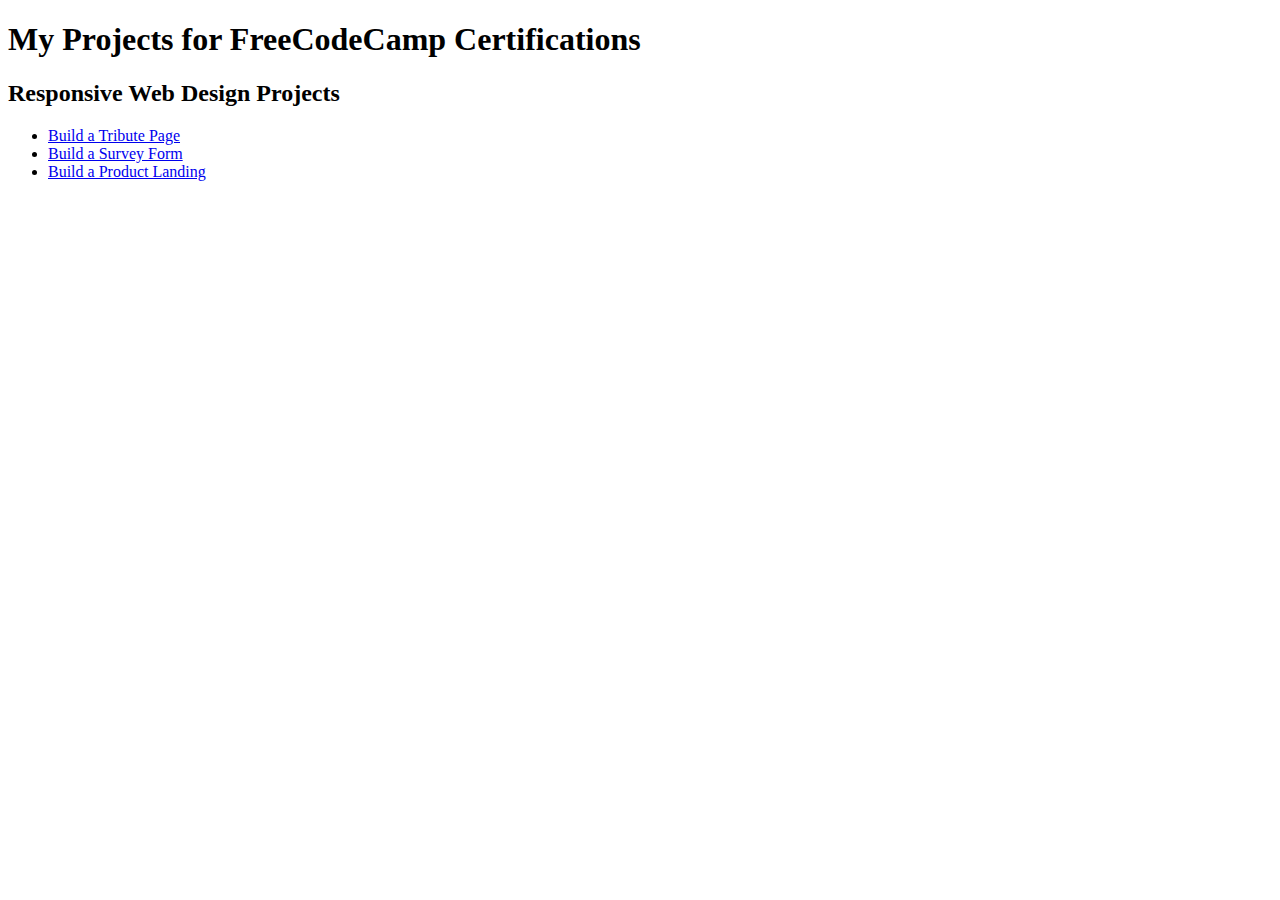
<file: index.html>
<!DOCTYPE html>
<html>
	<head>
	</head>
	<body>
		<h1>My Projects for FreeCodeCamp Certifications</h1>
		<h2>Responsive Web Design Projects</h2>
		<ul>
			<li><a href="./tribute/index.html">Build a Tribute Page</a></li>
			<li><a href="./survey/index.html">Build a Survey Form</a></li>
			<li><a href="./product/index.html">Build a Product Landing</a></li>
		</ul>
	</body>
</html>
</file>
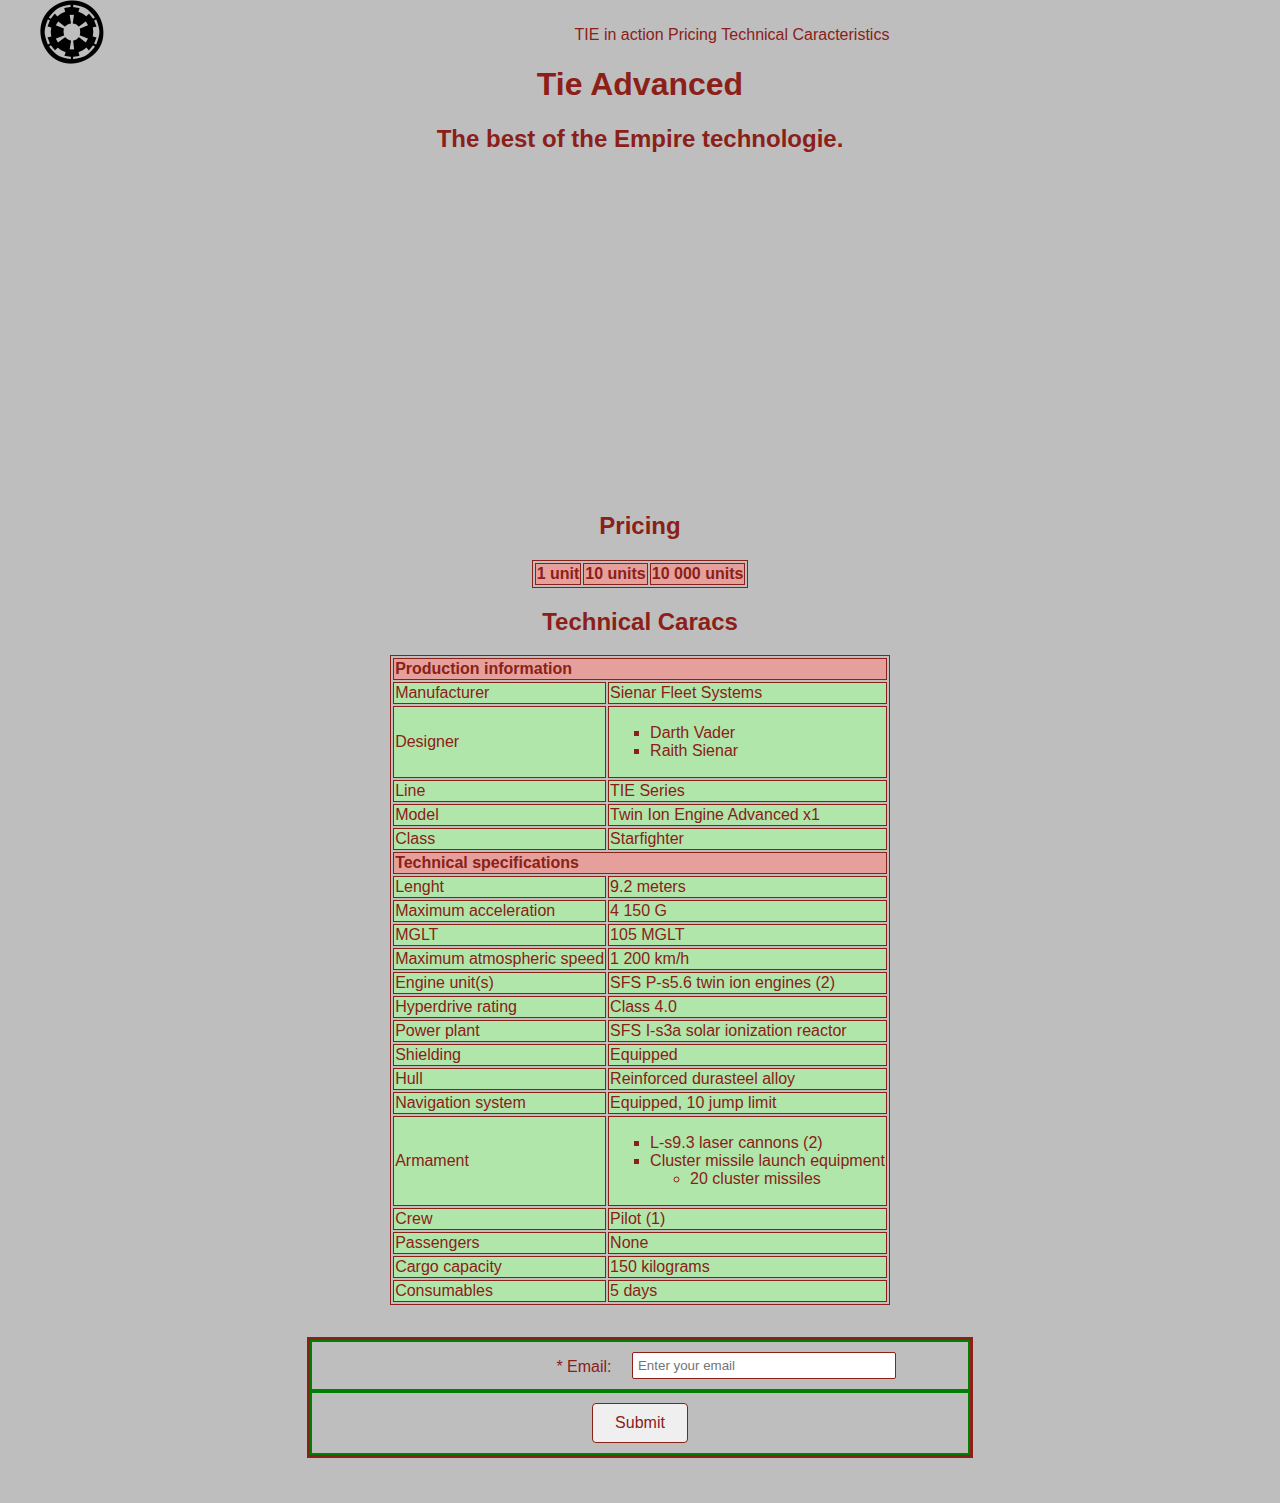
<file: product/index.html>
<!DOCTYPE html>
<html>
<head>
    <meta charset="utf-8" />
    <meta http-equiv="X-UA-Compatible" content="IE=edge">
    <title>Tie Advanced</title>
    <meta name="viewport" content="width=device-width, initial-scale=1">
    <link rel="stylesheet" type="text/css" media="screen" href="main.css" />
    <link rel="icon" href="images/empire-icon.png" />
    <script src="main.js"></script>
    <!-- script src="https://cdn.freecodecamp.org/testable-projects-fcc/v1/bundle.js"></script-->
</head>
<body>
    <header id="header" class="header">
        <div id="logo">
            <img id="header-img" src="./images/imperial-logo.png" alt="Imperial Logo" />
        </div>
        <nav id="nav-bar">
            <ul>
                <li><a href="#video" class="nav-link">TIE in action</a></li>
                <li><a href="#pricing" class="nav-link">Pricing</a></li>
                <li><a href="#technical" class="nav-link">Technical Caracteristics</a></li>
            </ul>
        </nav>
    </header>

    <div id="main">
        <div id="main-title">
            <h1>Tie Advanced</h1>
            <h2>The best of the Empire technologie.</h2>
        </div>
        <div id="video-container">
            <iframe id="video" height="315" src="https://www.youtube.com/embed/flemAAZyZgY" frameborder="0" allowfullscreen></iframe>
        </div>

        <div id="pricing">
                <h2>Pricing</h2>
                <table class='pricingTable'>
                    <tr>
                        <th>1 unit</th>
                        <th>10 units</th>
                        <th>10 000 units</th>
                    </tr>
                </table>
        </div>

        <div id="technical">
            <h2>Technical Caracs</h2>
            <table class='productTable'>
                <tr>
                    <th colspan="2">Production information</th>
                </tr>
                <tr>
                    <td>Manufacturer</td>
                    <td>Sienar Fleet Systems</td>
                </tr>
                <tr>
                    <td>Designer</td>
                    <td><ul type="square"><li>Darth Vader</li><li>Raith Sienar</li></ul></th>
                </tr>
                <tr><td>Line</td><td>TIE Series</td></tr>
                <tr><td>Model</td><td>Twin Ion Engine Advanced x1</td></tr>
                <tr><td>Class</td><td>Starfighter</td></tr>
                <tr><th colspan="2">Technical specifications</th></tr>
                <tr><td>Lenght</td><td>9.2 meters</td></tr>
                <tr><td>Maximum acceleration</td><td>4 150 G</td></tr>
                <tr><td>MGLT</td><td>105 MGLT</td></tr>
                <tr><td>Maximum atmospheric speed</td><td>1 200 km/h</td></tr>
                <tr><td>Engine unit(s)</td><td>SFS P-s5.6 twin ion engines (2)</td></tr>
                <tr><td>Hyperdrive rating</td><td>Class 4.0</td></tr>
                <tr><td>Power plant</td><td>SFS I-s3a solar ionization reactor</td></tr>
                <tr><td>Shielding</td><td>Equipped</td></tr>
                <tr><td>Hull</td><td>Reinforced durasteel alloy</td></tr>
                <tr><td>Navigation system</td><td>Equipped, 10 jump limit</td></tr>
                <tr>
                    <td>Armament</td>
                    <td>
                        <ul type="square">
                            <li>L-s9.3 laser cannons (2)</li>
                            <li>Cluster missile launch equipment</li>
                                <ul>
                                    <li>20 cluster missiles</li>
                                </ul>
                        </ul>
                    </td>
                </tr>
                <tr><td>Crew</td><td>Pilot (1)</td></tr>
                <tr><td>Passengers</td><td>None</td></tr>
                <tr><td>Cargo capacity</td><td>150 kilograms</td></tr>
                <tr><td>Consumables</td><td>5 days</td></tr>
            </table>
        </div>

        <div id="product-form">
            <form id="form" method="GET" action="https://www.freecodecamp.org/email-submit">
                <div class="rowForm">
                    <div class="labels">
                        <label id="email-label" for="email">* Email: </label>
                    </div>
                    <div class="fields">
                        <input type="email" name="email" id="email" class="input-field" placeholder="Enter your email" required>
                    </div>
                </div>
                <div class="rowForm">
                    <input type="submit" id="submit" value="Submit"></input>
                </div>
            </form>
        </div>
    </div>
</body>
</html>
</file>
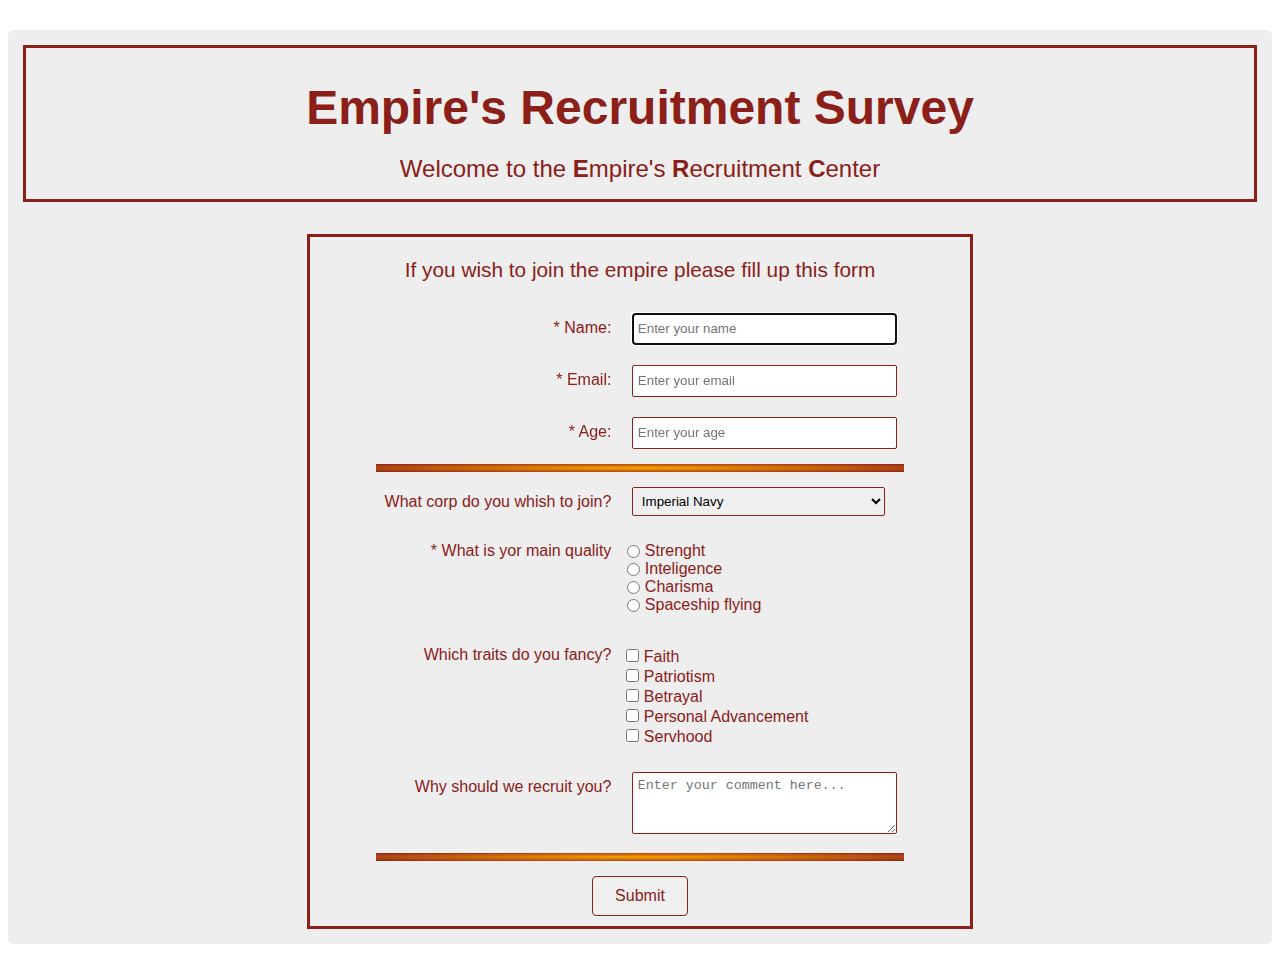
<file: survey/index.html>
<!DOCTYPE html>
<html>
<head>
    <meta charset="utf-8" />
    <meta http-equiv="X-UA-Compatible" content="IE=edge">
    <title>Survey Form for FreeCodeCamp</title>
    <meta name="viewport" content="width=device-width, initial-scale=1">
    <link rel="stylesheet" type="text/css" media="screen" href="main.css" />
    <link rel="icon" href="./images/empire-icon.png"
    <script src="main.js"></script>
    <!--<script src="https://cdn.freecodecamp.org/testable-projects-fcc/v1/bundle.js"></script>-->

</head>
<body>
    <header></header>
    <div id="main">
        <div id="title_holder">
            <h1 id="title">Empire's Recruitment Survey</h1>
            <div class="subtitle">Welcome to the <b>E</b>mpire's <b>R</b>ecruitment <b>C</b>enter</div>
        </div>
        <div id="main_form">
            <p id="description">
                If you wish to join the empire please fill up this form
            </p>
            <form id="survey-form" action="./index.html" method="GET">
                <div class="rowForm">
                    <div class="labels">
                        <label id="name-label" for="name">* Name: </label>
                    </div>
                    <div class="fields">
                        <input autofocus type="text" name="name" id="name" class="input-field" placeholder="Enter your name" required>
                    </div>
                </div>
                <div class="rowForm">
                    <div class="labels">
                        <label id="email-label" for="email">* Email: </label>
                    </div>
                    <div class="fields">
                        <input type="email" name="email" id="email" class="input-field" placeholder="Enter your email" required>
                    </div>
                </div>
                <div class="rowForm">
                    <div class="labels">
                        <label id="number-label" for="age">* Age: </label>
                    </div>
                    <div class="fields">
                        <input type="number" name="age" id="number" class="input-field" placeholder="Enter your age" min="21" max="30" required>
                    </div>
                </div>

                <hr/>

                <div class="rowForm">
                    <div class="labels">
                        <label id="corp-label" for="corp">What corp do you whish to join? </label>
                    </div>
                    <div class="fields">
                        <select id="dropdown" name="corp" class="dropdown">
                            <option disabled value="">Select a Corp</option>
                            <option value="navy">Imperial Navy</option>
                            <option value="research">Imperial Department of Military Research</option>
                            <option value="diplomatics">Imperial Diplomatic Corps</option>
                            <option value="engineer">Imperial Engineering Corps</option>
                            <option value="survey">Imperial Survey Corps</option>
                            <option value="exploration">Imperial Exploration Corps</option>
                            <option value="surgical">Imperial Surgical Corps</option>
                            <option value="army">Imperial Army</option>
                        </select>
                    </div>
                </div>
                <div class="rowForm">
                    <div class="labels">
                        <label for="radio-buttons" id="radio-label">* What is yor main quality</label>
                    </div>
                    <div class="fields">
                        <ul class="radio-list">
                            <li class="radio"><label>Strenght<input name="radio-buttons" value="1"  type="radio" class="userRatings" ></label></li>
                            <li class="radio"><label>Inteligence<input name="radio-buttons" value="2"  type="radio" class="userRatings" ></label></li>
                            <li class="radio"><label>Charisma<input name="radio-buttons" value="3"  type="radio" class="userRatings" ></label></li>
                            <li class="radio"><label>Spaceship flying<input name="radio-buttons" value="4"  type="radio" class="userRatings" ></label></li>
                        </ul>
                    </div>
                </div>

                <div class="rowForm">
                    <div class="labels">
                        <label>Which traits do you fancy?</label>
                    </div>
                    <div class="fields">
                        <ul class="preferences">
                            <li class="checkbox"><label><input name="prefer" value="1" type="checkbox" class="userRatings2">Faith</label></li>
                            <li class="checkbox"><label><input name="prefer" value="2" type="checkbox" class="userRatings2">Patriotism</label></li>
                            <li class="checkbox"><label><input name="prefer" value="3" type="checkbox" class="userRatings2">Betrayal</label></li>
                            <li class="checkbox"><label><input name="prefer" value="4" type="checkbox" class="userRatings2">Personal Advancement</label></li>
                            <li class="checkbox"><label><input name="prefer" value="5" type="checkbox" class="userRatings2">Servhood</label></li>
                        </ul>
                    </div>
                </div>

                <div class="rowForm">
                    <div class="labels">
                        <label for="comments">Why should we recruit you?</label>
                    </div>
                    <div class="fields">
                        <textarea id="comments" class="input-field" style="height:50px;resize:vertical;" name="comment" placeholder="Enter your comment here..."></textarea>
                    </div>
                </div>

                <hr/>

                <div class="rowForm">
                    <button type="submit" id="submit">Submit</button>
                </div>
            </form>
        </div>
    </div>
    <footer></footer>
</body>
</html>
</file>
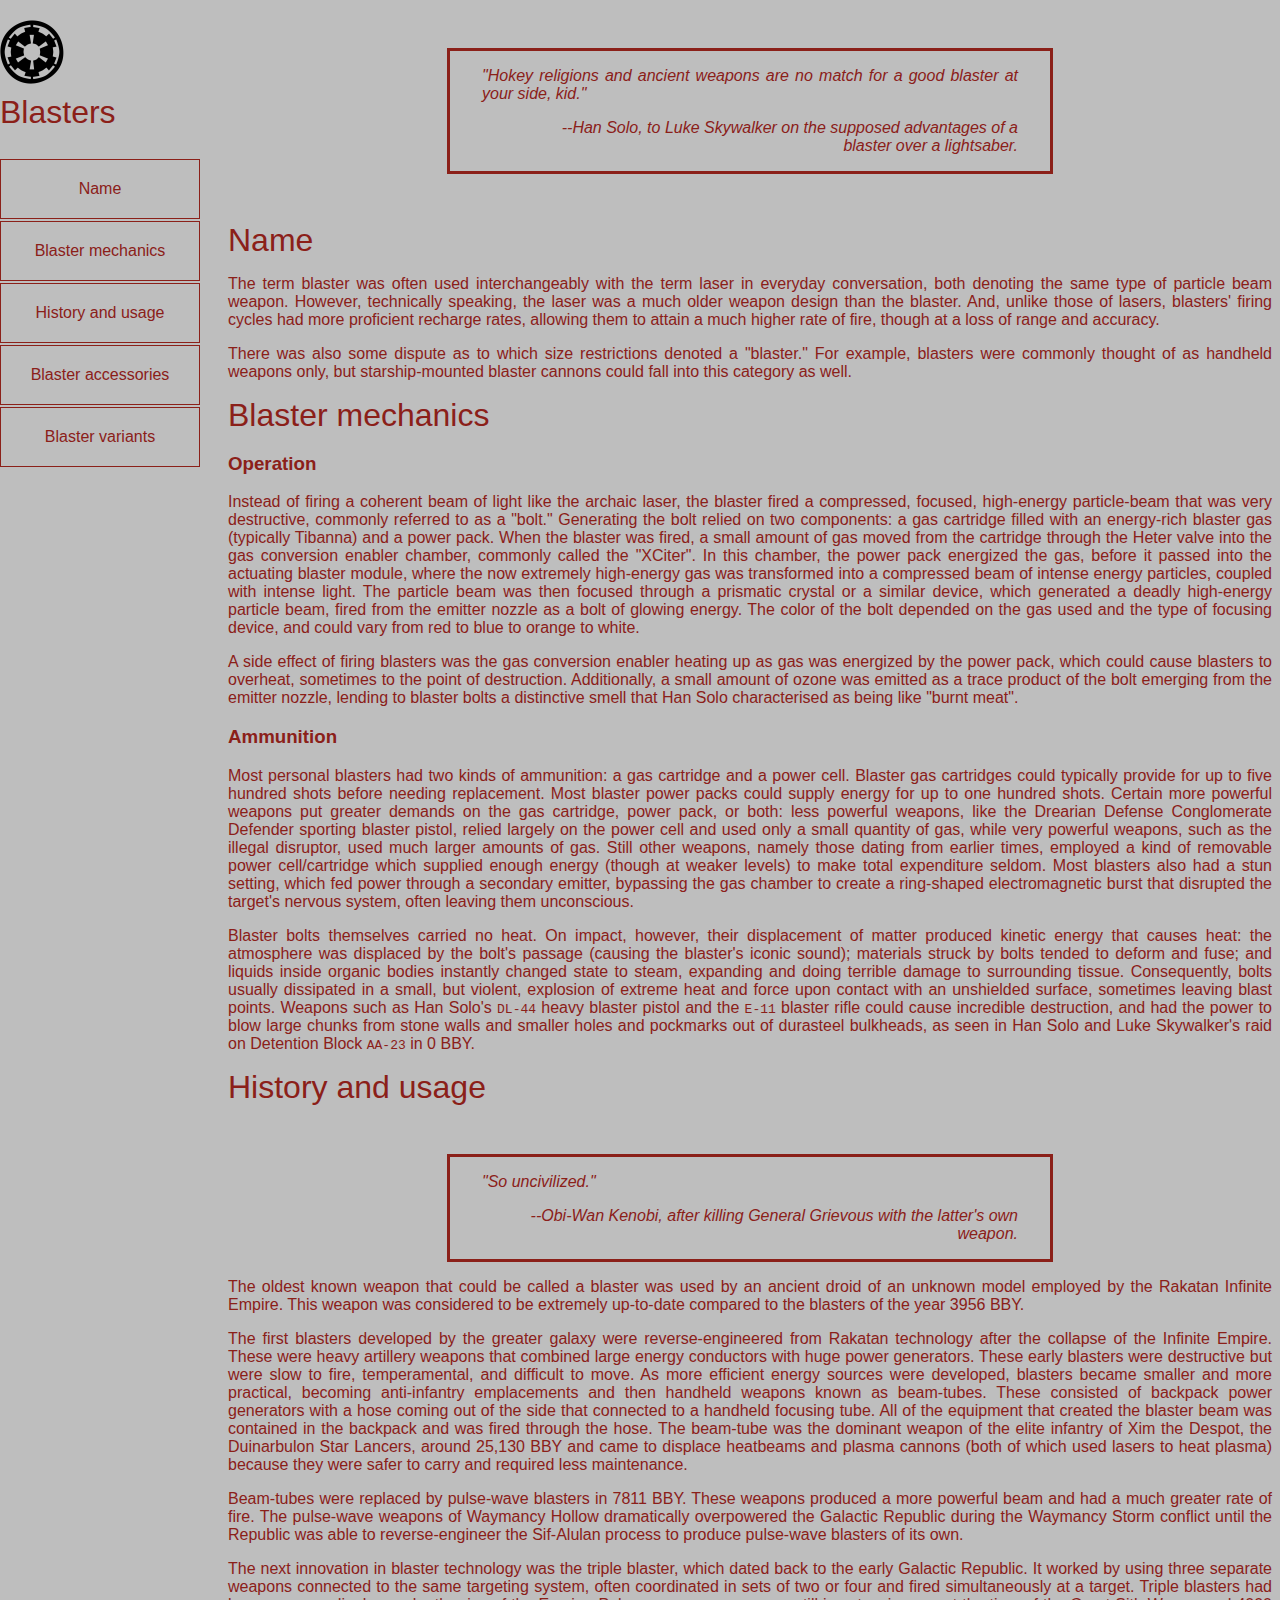
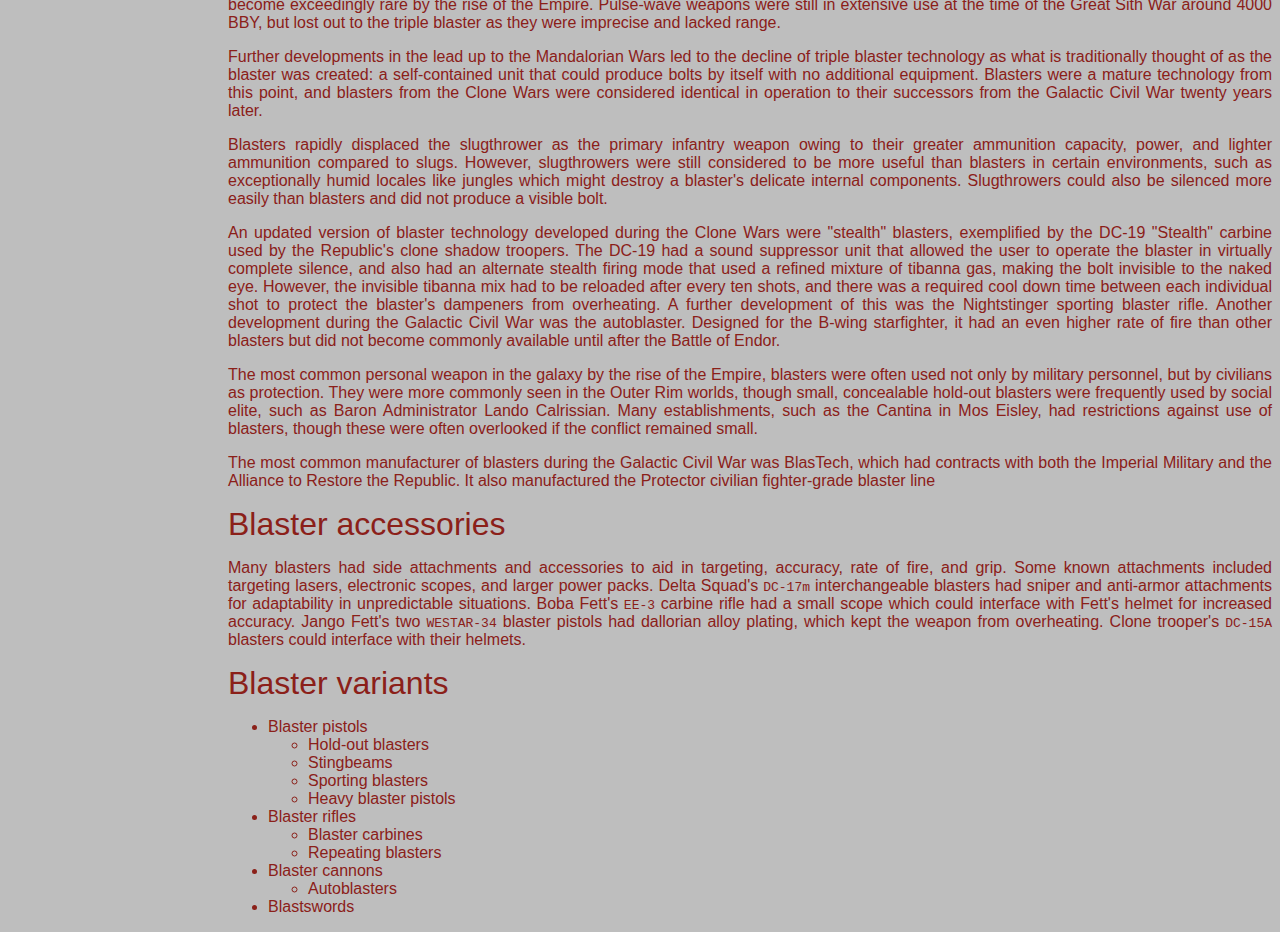
<file: technicaldoc/index.html>
<!DOCTYPE html>
<html>
<head>
    <meta charset="utf-8" />
    <meta http-equiv="X-UA-Compatible" content="IE=edge">
    <title>Tie Advanced</title>
    <meta name="viewport" content="width=device-width, initial-scale=1">
    <link rel="stylesheet" type="text/css" media="screen" href="main.css" />
    <link rel="icon" href="images/empire-icon.png" />
    <script src="main.js"></script>
    <script src="https://cdn.freecodecamp.org/testable-projects-fcc/v1/bundle.js"></script>
</head>
<body>
    <div id="header" class="header">
        <div id="logo">
            <img id="header-img" src="./images/imperial-logo.png" alt="Imperial Logo" />
        </div>
        <nav id="navbar">
            <header>Blasters</header>
            <ul>
                <li><a href="#Name" class="nav-link">Name</a></li>
                <li><a href="#Blaster_mechanics" class="nav-link">Blaster mechanics</a></li>
                <li><a href="#History_and_usage" class="nav-link">History and usage</a></li>
                <li><a href="#Blaster_accessories" class="nav-link">Blaster accessories</a></li>
                <li><a href="#Blaster_variants" class="nav-link">Blaster variants</a></li>
            </ul>
        </nav>
    </div>

    <div class="introduction">
        <blockquote>
            <p>"Hokey religions and ancient weapons are no match for a good blaster at your side, kid."</p>
            <div class="quoter">--Han Solo, to Luke Skywalker on the supposed advantages of a blaster over a lightsaber.</div>
        </blockquote>
    </div>

    <main id="main-doc">
        <section class="main-section" id="Name">
            <header>Name</header>
            <p>The term blaster was often used interchangeably with the term laser in everyday conversation, both denoting the same type of particle beam
            weapon. However, technically speaking, the laser was a much older weapon design than the blaster. And, unlike those of lasers, blasters'
            firing cycles had more proficient recharge rates, allowing them to attain a much higher rate of fire, though at a loss of range and accuracy.</p>

            <p>There was also some dispute as to which size restrictions denoted a "blaster." For example, blasters were commonly thought of as
            handheld weapons only, but starship-mounted blaster cannons could fall into this category as well.</p>
        </section>
        <section class="main-section" id="Blaster_mechanics">
            <header>Blaster mechanics</header>
            <h3>Operation</h3>
            <p>Instead of firing a coherent beam of light like the archaic laser, the blaster fired a compressed, focused, high-energy particle-beam
            that was very destructive, commonly referred to as a "bolt." Generating the bolt relied on two components: a gas cartridge filled
            with an energy-rich blaster gas (typically Tibanna) and a power pack. When the blaster was fired, a small amount of gas moved from the
            cartridge through the Heter valve into the gas conversion enabler chamber, commonly called the "XCiter". In this chamber, the power
            pack energized the gas, before it passed into the actuating blaster module, where the now extremely high-energy gas was transformed
            into a compressed beam of intense energy particles, coupled with intense light. The particle beam was then focused through a prismatic
            crystal or a similar device, which generated a deadly high-energy particle beam, fired from the emitter nozzle as a bolt of glowing
            energy. The color of the bolt depended on the gas used and the type of focusing device, and could vary from red to blue to orange to
            white.</p>

            <p>A side effect of firing blasters was the gas conversion enabler heating up as gas was energized by the power pack, which could cause
            blasters to overheat, sometimes to the point of destruction. Additionally, a small amount of ozone was emitted as a trace product of
            the bolt emerging from the emitter nozzle, lending to blaster bolts a distinctive smell that Han Solo characterised as being like "burnt
            meat".</p>

            <h3>Ammunition</h3>
            <p>Most personal blasters had two kinds of ammunition: a gas cartridge and a power cell. Blaster gas cartridges could typically provide
            for up to five hundred shots before needing replacement. Most blaster power packs could supply energy for up to one hundred shots.
            Certain more powerful weapons put greater demands on the gas cartridge, power pack, or both: less powerful weapons, like the Drearian
            Defense Conglomerate Defender sporting blaster pistol, relied largely on the power cell and used only a small quantity of gas, while
            very powerful weapons, such as the illegal disruptor, used much larger amounts of gas. Still other weapons, namely those dating from
            earlier times, employed a kind of removable power cell/cartridge which supplied enough energy (though at weaker levels) to make total
            expenditure seldom. Most blasters also had a stun setting, which fed power through a secondary emitter, bypassing the gas chamber to
            create a ring-shaped electromagnetic burst that disrupted the target's nervous system, often leaving them unconscious.</p>

            <p>Blaster bolts themselves carried no heat. On impact, however, their displacement of matter produced kinetic energy that causes heat: the atmosphere
            was displaced by the bolt's passage (causing the blaster's iconic sound); materials struck by bolts tended to deform and fuse; and liquids
            inside organic bodies instantly changed state to steam, expanding and doing terrible damage to surrounding tissue. Consequently, bolts usually
            dissipated in a small, but violent, explosion of extreme heat and force upon contact with an unshielded surface, sometimes leaving blast points.
            Weapons such as Han Solo's <code>DL-44</code> heavy blaster pistol and the <code>E-11</code> blaster rifle could cause incredible destruction, and had the power to blow
            large chunks from stone walls and smaller holes and pockmarks out of durasteel bulkheads, as seen in Han Solo and Luke Skywalker's raid on
            Detention Block <code>AA-23</code> in 0 BBY.</p>
        </section>
        <section class="main-section" id="History_and_usage">
            <header>History and usage</header>
            <blockquote class="citation">
                <p>"So uncivilized."</p>
                <div class="quoter">--Obi-Wan Kenobi, after killing General Grievous with the latter's own weapon.</div>
            </blockquote>
            <p>The oldest known weapon that could be called a blaster was used by an ancient droid of an unknown model employed by the Rakatan
            Infinite Empire. This weapon was considered to be extremely up-to-date compared to the blasters of the year 3956 BBY.</p>

            <p>The first blasters developed by the greater galaxy were reverse-engineered from Rakatan technology after the collapse of the Infinite Empire.
                These were heavy artillery weapons that combined large energy conductors with huge power generators. These early blasters were destructive
                but were slow to fire, temperamental, and difficult to move. As more efficient energy sources were developed, blasters became smaller and
                more practical, becoming anti-infantry emplacements and then handheld weapons known as beam-tubes. These consisted of backpack power
                generators with a hose coming out of the side that connected to a handheld focusing tube. All of the equipment that created the blaster beam
                was contained in the backpack and was fired through the hose. The beam-tube was the dominant weapon of the elite infantry of Xim the Despot,
                the Duinarbulon Star Lancers, around 25,130 BBY and came to displace heatbeams and plasma cannons (both of which used lasers to heat plasma)
                because they were safer to carry and required less maintenance.</p>
            <p>Beam-tubes were replaced by pulse-wave blasters in 7811 BBY. These weapons produced a more powerful beam and had a much greater rate of fire.
                The pulse-wave weapons of Waymancy Hollow dramatically overpowered the Galactic Republic during the Waymancy Storm conflict until the Republic
                was able to reverse-engineer the Sif-Alulan process to produce pulse-wave blasters of its own.</p>
            <p>The next innovation in blaster technology was the triple blaster, which dated back to the early Galactic Republic. It worked by using three
                separate weapons connected to the same targeting system, often coordinated in sets of two or four and fired simultaneously at a target.
                Triple blasters had become exceedingly rare by the rise of the Empire. Pulse-wave weapons were still in extensive use at the time of the
                Great Sith War around 4000 BBY, but lost out to the triple blaster as they were imprecise and lacked range.</p>
            <p>Further developments in the lead up to the Mandalorian Wars led to the decline of triple blaster technology as what is traditionally thought
                of as the blaster was created: a self-contained unit that could produce bolts by itself with no additional equipment. Blasters were a mature
                technology from this point, and blasters from the Clone Wars were considered identical in operation to their successors from the Galactic Civil
                War twenty years later.</p>
            <p>Blasters rapidly displaced the slugthrower as the primary infantry weapon owing to their greater ammunition capacity, power, and lighter
                ammunition compared to slugs. However, slugthrowers were still considered to be more useful than blasters in certain environments, such as
                exceptionally humid locales like jungles which might destroy a blaster's delicate internal components. Slugthrowers could also be silenced
                more easily than blasters and did not produce a visible bolt.</p>
            <p>An updated version of blaster technology developed during the Clone Wars were "stealth" blasters, exemplified by the DC-19 "Stealth" carbine
                used by the Republic's clone shadow troopers. The DC-19 had a sound suppressor unit that allowed the user to operate the blaster in
                virtually complete silence, and also had an alternate stealth firing mode that used a refined mixture of tibanna gas, making the bolt
                invisible to the naked eye. However, the invisible tibanna mix had to be reloaded after every ten shots, and there was a required cool down
                time between each individual shot to protect the blaster's dampeners from overheating. A further development of this was the Nightstinger
                sporting blaster rifle. Another development during the Galactic Civil War was the autoblaster. Designed for the B-wing starfighter, it had
                an even higher rate of fire than other blasters but did not become commonly available until after the Battle of Endor.</p>
            <p>The most common personal weapon in the galaxy by the rise of the Empire, blasters were often used not only by military personnel, but by
                civilians as protection. They were more commonly seen in the Outer Rim worlds, though small, concealable hold-out blasters were frequently
                used by social elite, such as Baron Administrator Lando Calrissian. Many establishments, such as the Cantina in Mos Eisley, had restrictions
                against use of blasters, though these were often overlooked if the conflict remained small.</p>
            <p>The most common manufacturer of blasters during the Galactic Civil War was BlasTech, which had contracts with both the Imperial Military and
                the Alliance to Restore the Republic. It also manufactured the Protector civilian fighter-grade blaster line</p>
        </section>
        <section class="main-section" id="Blaster_accessories">
            <header>Blaster accessories</header>
            <p>Many blasters had side attachments and accessories to aid in targeting, accuracy, rate of fire, and grip. Some known attachments
                included targeting lasers, electronic scopes, and larger power packs. Delta Squad's <code>DC-17m</code> interchangeable blasters had sniper and
                anti-armor attachments for adaptability in unpredictable situations. Boba Fett's <code>EE-3</code> carbine rifle had a small scope which could
                interface with Fett's helmet for increased accuracy. Jango Fett's two <code>WESTAR-34</code> blaster pistols had dallorian alloy plating, which
                kept the weapon from overheating. Clone trooper's <code>DC-15A</code> blasters could interface with their helmets.</p>
        </section>
        <section class="main-section" id="Blaster_variants">
            <header>Blaster variants</header>
            <ul>
                <li>Blaster pistols</li>
                <ul>
                    <li>Hold-out blasters</li>
                    <li>Stingbeams</li>
                    <li>Sporting blasters</li>
                    <li>Heavy blaster pistols</li>
                </ul>
                <li>Blaster rifles</li>
                <ul>
                    <li>Blaster carbines</li>
                    <li>Repeating blasters</li>
                </ul>
                <li>Blaster cannons</li>
                <ul>
                    <li>Autoblasters</li>
                </ul>
                <li>Blastswords</li>
            </ul>
        </section>
    </main>
</body>
</html>
</file>
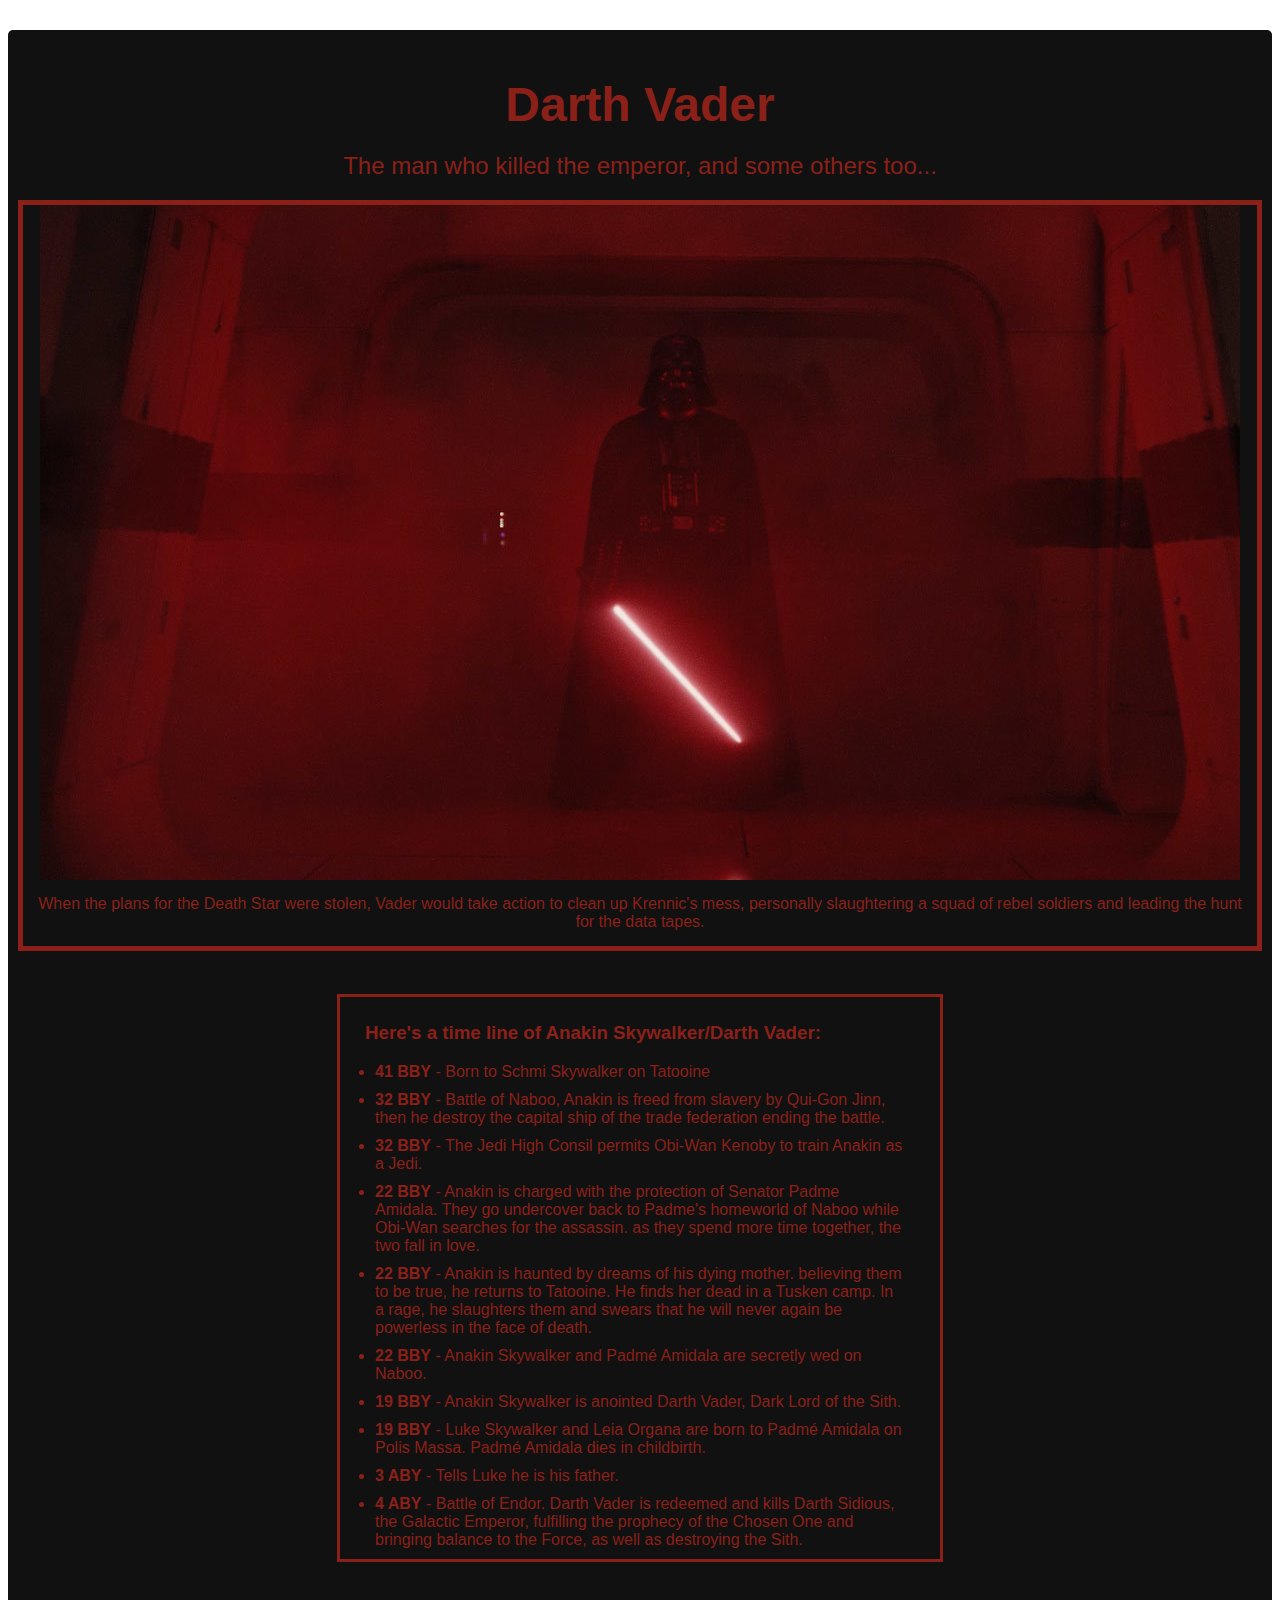
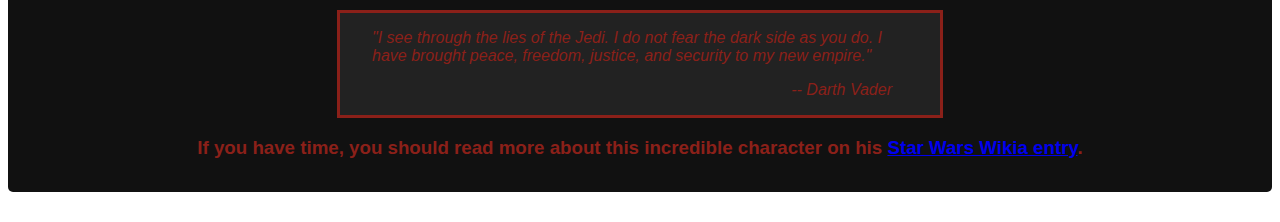
<file: tribute/index.html>
<!DOCTYPE <!DOCTYPE html>
<html>
<head>
    <meta charset="utf-8" />
    <meta http-equiv="X-UA-Compatible" content="IE=edge">
    <title>Tribute Page for FreeCodeCamp</title>
    <meta name="viewport" content="width=device-width, initial-scale=1">
    <link rel="stylesheet" type="text/css" media="screen" href="main.css" />
    <link rel="icon" href="./images/dv-icon.png">
    <!-- <script src="https://cdn.freecodecamp.org/testable-projects-fcc/v1/bundle.js"></script> -->
    <script src="main.js"></script>
</head>
<body>
    <header>

    </header>
    <div id="main">
        <h1 id="title">Darth Vader</h1>
        <div class="subtitle">The man who killed the emperor, and some others too...</div>
        <div id="img-div">
          <img id="image" src="./images/vader-rogue-one.jpeg" alt "Vader with a glowing red lightsaber">
          <div id="img-caption">
            When the plans for the Death Star were stolen, Vader would take action to clean up Krennic's mess, personally slaughtering a squad of rebel soldiers and leading the hunt for the data tapes.
          </div>
        </div>
        <div id="tribute-info">
            <div id="timeline">
                <ul class="timeline">
                    <h3 id="headline">Here's a time line of Anakin Skywalker/Darth Vader:</h3>
                    <li><strong>41 BBY</strong> - Born to Schmi Skywalker on Tatooine</li>
                    <li><strong>32 BBY</strong> - Battle of Naboo, Anakin is freed from slavery by Qui-Gon Jinn, then he destroy the capital ship of the trade federation ending the battle.</li>
                    <li><strong>32 BBY</strong> - The Jedi High Consil permits Obi-Wan Kenoby to train Anakin as a Jedi.</li>
                    <li><strong>22 BBY</strong> - Anakin is charged with the protection of Senator Padme Amidala. They go undercover back to Padme's homeworld of Naboo while Obi-Wan searches for the assassin. as they spend more time together, the two fall in love.</li>
                    <li><strong>22 BBY</strong> - Anakin is haunted by dreams of his dying mother. believing them to be true, he returns to Tatooine. He finds her dead in a Tusken camp. In a rage, he slaughters them and swears that he will never again be powerless in the face of death.</li>
                    <li><strong>22 BBY</strong> - Anakin Skywalker and Padmé Amidala are secretly wed on Naboo.</li>
                    <li><strong>19 BBY</strong> - Anakin Skywalker is anointed Darth Vader, Dark Lord of the Sith.</li>
                    <li><strong>19 BBY</strong> - Luke Skywalker and Leia Organa are born to Padmé Amidala on Polis Massa. Padmé Amidala dies in childbirth.</li>
                    <li><strong>3 ABY</strong> - Tells Luke he is his father.</li>
                    <li><strong>4 ABY</strong> - Battle of Endor. Darth Vader is redeemed and kills Darth Sidious, the Galactic Emperor, fulfilling the prophecy of the Chosen One and bringing balance to the Force, as well as destroying the Sith.</li>
                </ul>
            </div>
          <blockquote>
            <p>"I see through the lies of the Jedi. I do not fear the dark side as you do. I have brought peace, freedom, justice, and security to my new empire."</p>
            <div>-- Darth Vader</div>
          </blockquote>
          <h3>If you have time, you should read more about this incredible character on his <a id="tribute-link" href="http://starwars.wikia.com/wiki/Anakin_Skywalker" target="_blank">Star Wars Wikia entry</a>.</h3>
        </div>
      </div>
      <footer>

      </footer>
</body>
</html>
</file>
<file: product/main.css>
html,body{
    font-family:"Trebuchet MS", Helvetica, sans-serif;
    text-align:center;
    min-width:260px;

    --empire-red: rgb(139, 32, 25);
    color:var(--empire-red);

    background: rgb(190, 190, 190);
}

#main{
    margin:30px auto;
    padding:15px;
    border:0px solid;
    border-radius:5px;
    background: rgb(190, 190, 190);
}

.header {
    display: flex;
    flex-direction: row;
    width: 100%;
    align-self: center;
    position: fixed;
    top: 0;
    background-color: rgb(190, 190, 190);
}

@media screen and (max-width: 600px) {
    .header {
        flex-wrap: wrap;
    }
}

#logo {
    width: 10%;
    height: 64px;
    max-height: 40px;
    /* border: solid 1px green; */
    /* min-width: 100px; */
    /*display: inline-block;*/
}

#logo img {
    height: 64px;
    width: 64px;
}

#nav-bar {
    width: 80%;
    height: 64px;
    /* border: solid 1px green; */
    display: inline-block;
    margin: 0 auto
}

#nav-bar ul {
    list-style: none;
    padding-top: 10px;

}

#nav-bar li {
    display: inline;
}

#header-img {
    width: 100%;
}

.nav-link {
    color: var(--empire-red);
    text-decoration: none;
}

#product-form {
    margin-top: 2em;
    margin-right: auto;
    margin-left: auto;
    max-width: 660px;
    border: 3px solid var(--empire-red);
    font-size: 1em;
}

#product-form .rowForm {
    border: 2px solid green;
    margin: 0em;
}

#product-form .labels {
    display: inline-block;
    text-align: right;
    width: 40%;
    vertical-align: top;
    margin-top: 10px;
    padding: 6px;
}

#product-form .fields {
    display: inline-block;
    text-align: left;
    width: 48%;
    vertical-align: middle;
}

.input-field {
    /*height: 20px;*/
    width: 80%;
    padding: 5px;
    margin: 10px;
    border: 1px solid var(--empire-red);
    border-radius: 2px;
}

#submit {
    /*background-color: #59ace0;*/
    border-radius: 4px;
    color: var(--empire-red);
    font-size: 1em;
    height: 40px;
    width: 96px;
    margin: 10px;
    border: 1px solid var(--empire-red);
    cursor: pointer;
}

.productTable td, .productTable th {
    border: solid 1px var(--empire-red);
    border-collapse: collapse;
}

.productTable {
    border: solid 1px var(--empire-red);
    text-align: left;
    margin: 0 auto;
}

.productTable th {
    background: rgb(229, 160, 155);
}

.productTable td {
    background: rgb(176, 230, 169)
}

.pricingTable {
    border: solid 1px var(--empire-red);
    text-align: left;
    margin: 0 auto;
}

.pricingTable th {
    background: rgb(229, 160, 155);
}

.pricingTable td {
    background: rgb(176, 230, 169)
}

.pricingTable td, .pricingTable th {
    border: solid 1px var(--empire-red);
    border-collapse: collapse;
}
</file>
<file: survey/main.css>
html,body{
    font-family:"Trebuchet MS", Helvetica, sans-serif;
    text-align:center;
    min-width:260px;

    --empire-red: rgb(139, 32, 25);
    color:var(--empire-red);
}

#main{
    margin:30px auto;
    padding:15px;
    border:0px solid;
    border-radius:5px;
    background: #eee;
}

#title_holder {
    border: 3px solid var(--empire-red);
    padding-bottom: 1em;
}

h1 {
    display: block;
    font-size: 3em;
    -webkit-margin-before: 0.67em;
    -webkit-margin-after: 0.67em;
    -webkit-margin-start: 0px;
    -webkit-margin-end: 0px;
    font-weight: bold;
}

div.subtitle {
    margin-top: -0.5em;
    display: block;
    font-size: 1.5em;
}

#main_form {
    margin-top: 2em;
    margin-right: auto;
    margin-left: auto;
    max-width: 660px;
    border: 3px solid var(--empire-red);
    font-size: 1em;
}

#main_form hr {
    width: 80%;
    height: 8px;
    background-image: radial-gradient(ellipse farthest-corner, orange, var(--empire-red));
    color: var(--empire-red);
    border: 0 none;
    margin: 5px auto;
}

#main_form p {
    font-size: 1.3em;
}

#main_form .rowForm {
    /*border: 2px solid green;*/
    margin: 0em;
}

#main_form .labels {
    display: inline-block;
    text-align: right;
    width: 40%;
    vertical-align: top;
    margin-top: 10px;
    padding: 6px;
}

#main_form .fields {
    display: inline-block;
    text-align: left;
    width: 48%;
    vertical-align: middle;
}

.input-field, .dropdown {
    width: 80%;
    padding: 5px;
    margin: 10px;
    border: 1px solid var(--empire-red);
    border-radius: 2px;
}

.input-field {
    height: 20px;
}

.radio-list, .preferences {
    list-style: none;
}

.radio, .checkbox {
    position: relative;
    left: -40px;
}

.userRatings {
  float: left;
  margin-right: 5px;
}

input[type="checkbox"] {
    margin-right: 5px;
}

#submit {
    /*background-color: #59ace0;*/
    border-radius: 4px;
    color: var(--empire-red);
    font-size: 1em;
    height: 40px;
    width: 96px;
    margin: 10px;
    border: 1px solid var(--empire-red);
}
</file>
<file: technicaldoc/main.css>
html,body{
    font-family:"Trebuchet MS", Helvetica, sans-serif;
    text-align: justify;
    min-width:260px;

    --empire-red: rgb(139, 32, 25);
    color:var(--empire-red);

    --light-grey: rgb(190, 190, 190);
    background: var(--light-grey);
}

#main{
    margin:30px auto;
    padding:15px;
    border:0px solid;
    border-radius:5px;
    background: rgb(190, 190, 190);
}

.header {
    display: flex;
    flex-direction: column;
    width: 200px;
    align-self: center;
    /*position: fixed;*/
    top: 0;
    background-color: rgb(190, 190, 190);



    height: 100%; /* Full-height: remove this if you want "auto" height */
    position: fixed; /* Fixed Sidebar (stay in place on scroll) */
    z-index: 1; /* Stay on top */
    top: 0; /* Stay at the top */
    left: 0;
    overflow-x: hidden; /* Disable horizontal scroll */
    padding-top: 20px;
}

#logo {
    width: 100%;
    height: 64px;
    /* min-width: 100px; */
    /*display: inline-block;*/
}

#logo img {
    height: 64px;
    width: 64px;
}

#navbar {
    width: 100%;
    display: flex;
    flex-direction: column;
    margin: 0px 0px 0px 0px;
    padding: 10px 0px 0px 0px;
    height: 100%;
}

#navbar header {
    padding: 0 0 0 0;
}

#navbar ul {
    list-style: none;
    padding-top: 10px;
    padding-left: 0px;
}

#navbar li {
    display: flex;
    flex-direction: column;
    /*padding: 20px 0px 20px 0px;*/
    border: solid 1px var(--empire-red);
    margin: 2px auto;
}

.nav-link {
    width: 100%;
    text-align: center;
    padding: 20px 0px 20px 0px;
}

.nav-link:hover {
    background: rgb(221, 170, 111);
}

@media screen and (max-width: 600px) {
    .header {
        flex-wrap: wrap;
    }
}

blockquote{
    display: block;
    max-width: 600px;
    font-style: italic;
    margin: auto;
    background-color: var(--light-grey);
    border: 3px solid rgb(139, 32, 25);
    margin-top: 3em;
}

blockquote p {
    padding-left: 2em;
    padding-right: 2em;
    padding-top: 0px;
    padding-bottom: 0px;
    text-align: justify;
}

blockquote div {
    text-align: right;
    padding-right: 2em;
    padding-left: 5em;
    margin-bottom: 1em;
}

.introduction {
    padding-bottom: 3em;
    margin-left: 220px;
}

#main-doc {
    margin-left: 220px;
}

header {
    font-size: 2em;
}

#header-img {
    width: 100%;
}

.nav-link {
    color: var(--empire-red);
    text-decoration: none;
}
</file>
<file: tribute/main.css>
html,body{
    font-family:"Trebuchet MS", Helvetica, sans-serif;
    text-align:center;
    min-width:260px;
    color:rgb(139, 32, 25);
}

#main{
    margin:30px auto;
    padding:15px;
    border:0px solid;
    border-radius:5px;
    background: #111111;
}

h1 {
    display: block;
    font-size: 3em;
    -webkit-margin-before: 0.67em;
    -webkit-margin-after: 0.67em;
    -webkit-margin-start: 0px;
    -webkit-margin-end: 0px;
    font-weight: bold;
}

div.subtitle {
    margin-top: -0.5em;
    display: block;
    font-size: 1.5em;
}

img{
    max-width: 100%;
    display: block;
    height: auto;
    margin: auto;
}

#img-div{
    margin:-5px;
    margin-top:20px;
    width:100%;
    border:5px solid rgb(139, 32, 25);
    background:#111111;
}

#img-caption{
    margin:15px;
}

#timeline {
    display: block;
    max-width: 600px;
    position: relative;
    border: 3px solid rgb(139, 32, 25);
    margin: auto;
    margin-top: 3em;
}

#headline{
    margin-top: 25px;
    text-align: left;
}

ul.timeline {
    max-width:550px;
    margin:0 auto;
    text-align:left;
    padding-left: 20px;
    padding-right: 20px;
}

li{
    margin: 10px;
}

blockquote{
    display: block;
    max-width: 600px;
    font-style: italic;
    margin: auto;
    background-color: #222222;
    border: 3px solid rgb(139, 32, 25);
    margin-top: 3em;
}

blockquote p {
    padding-left: 2em;
    padding-right: 2em;
    padding-top: 0px;
    padding-bottom: 0px;
    text-align: left;
}

blockquote div {
    text-align: right;
    padding-right: 3em;
    margin-bottom: 1em;
}
</file>
